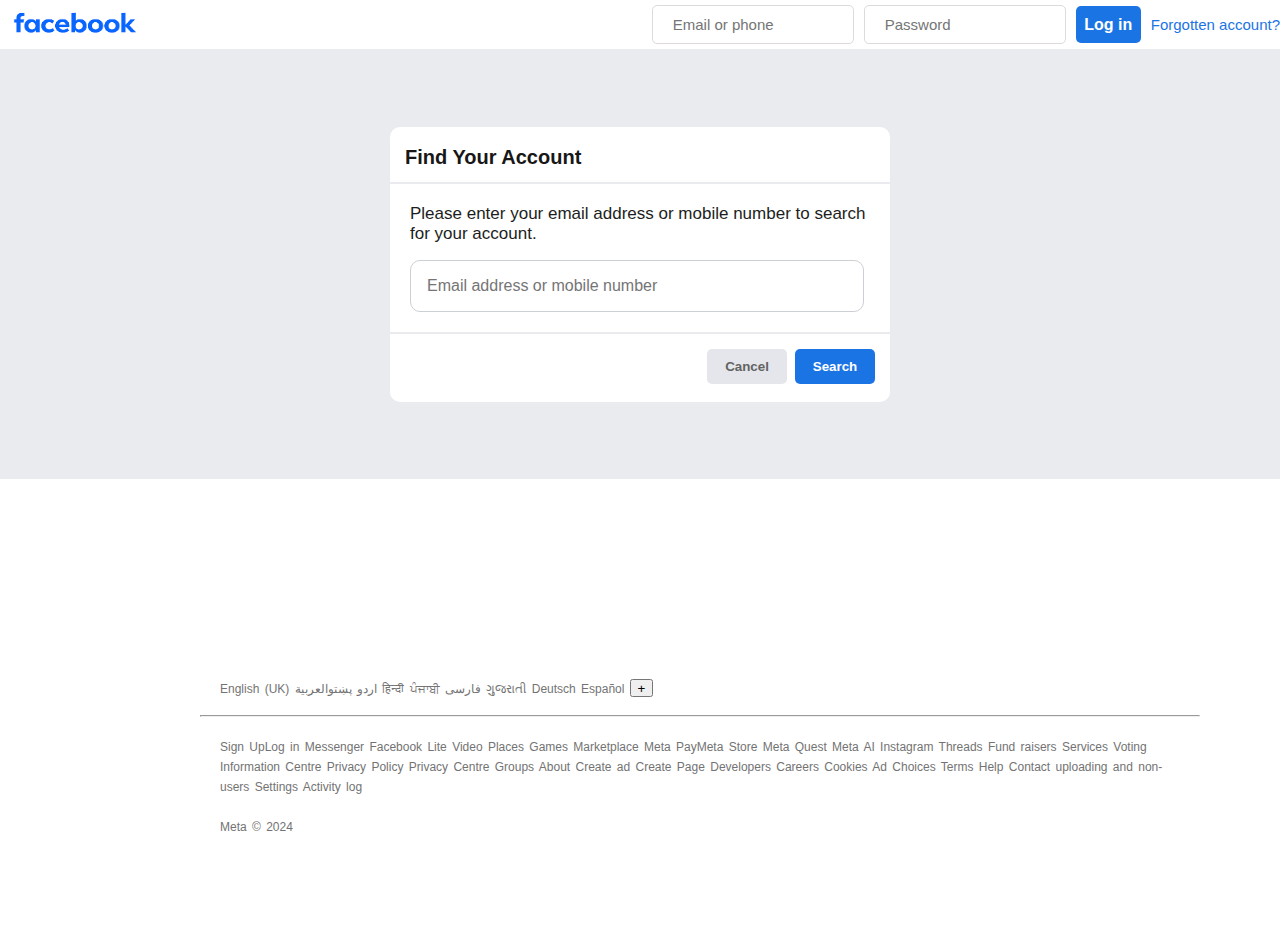
<file: faceboob-forgotten page/index.html>
<!DOCTYPE html>
<html lang="en">
<head>
    <meta charset="UTF-8">
    <meta name="viewport" content="width=device-width, initial-scale=1.0">
    <title>Forgotten Password | Can't Log in | Facebook</title>
    <link rel="stylesheet" href="style.css">
    <link rel="icon" href="facebook logo_icon.png">
</head>
<body>
    <header>
        <div class="facebook-f-div">
              <img src="facebook-img.png" alt="facebook-img" class="facebook-img1">
        </div>
        <div class="facebook-s-div">
          
            <input type="text" placeholder="Email or phone" class="email">
            <input type="password" placeholder="Password" required class="password">
            <button class="btn-login">Log in</button>
            <a href="" class="Forgotten-acc">Forgotten account?</a>
          
        </div>
    </header>
    <section class="container">
        <div class="con-cent-div">

            <h2 >Find Your Account</h2>
          
              <hr class="con-hr1">
              <p>Please enter your email address or mobile number to search for your account.</p>
             <input type="text" required placeholder="Email address or mobile number" class="container-email">

              <hr class="con-hr2">

           <div class="container-btns">
            <button class="btn-cncl">Cancel</button>
            <button class="btn-srch">Search</button>
           </div>
        </div>
    </section>
    <footer>
        <div class="footer-div">
         <p class="footer-p1">  
             English (UK)  اردو پښتوالعربية हिन्दी  ਪੰਜਾਬੀ  فارسی  ગુજરાતી  Deutsch  Español
            <button style="height: 18px; width: 23px;" >+</button  ></p>
                <hr class="footer-hr">
                <p class="footer-p2">Sign UpLog in Messenger Facebook Lite Video Places Games Marketplace Meta PayMeta Store Meta Quest Meta AI Instagram Threads Fund raisers Services Voting Information Centre Privacy Policy Privacy Centre Groups About Create ad Create Page Developers Careers Cookies Ad Choices Terms Help Contact uploading and non-users Settings Activity log
                   <br><br> Meta © 2024</p>


        </div>
    </footer>
</body>
</html>
</file>
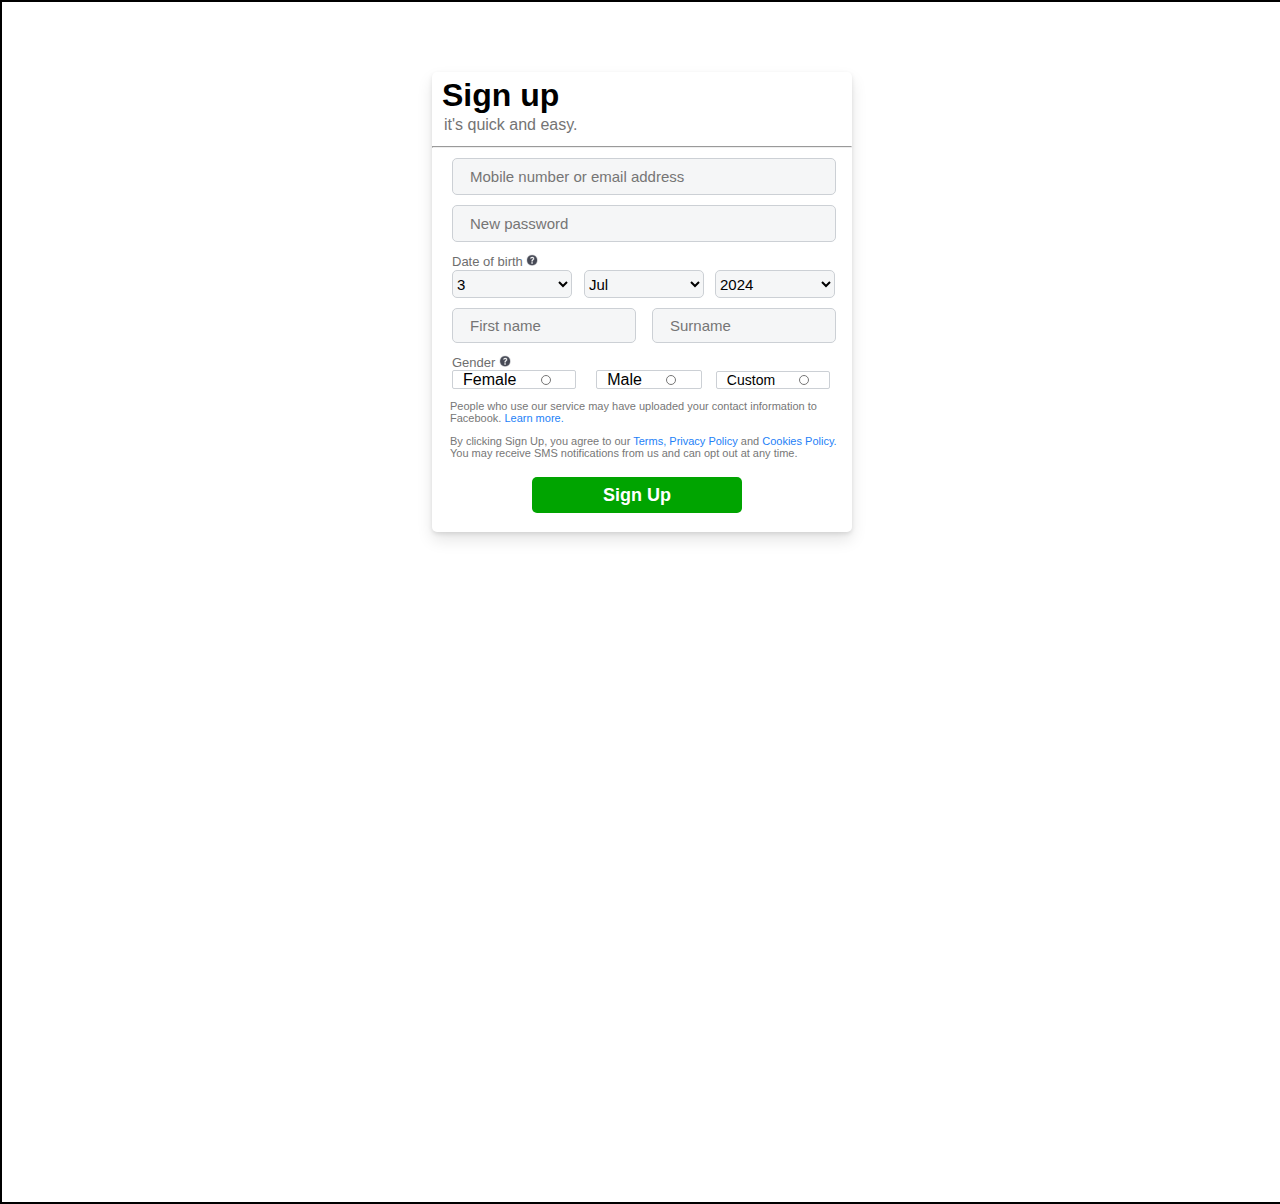
<file: facebook-newaccount/index.html>
<!DOCTYPE html>
<html lang="en">

<head>
    <meta charset="UTF-8">
    <meta name="viewport" content="width=device-width, initial-scale=1.0">
    <title>Facebook-log in or sign up</title>
    <link rel="stylesheet" href="style.css">
    <link rel="icon" href="facebook logo_icon.png">
</head>

<body>
<div class="page"> 

    <div class="center-div">
         <div class="header">
            <div class="header-1"> 
             <h1 class="h-h1">Sign up</h1>
             <p class="h-p">it's quick and easy.</p>
           </div> 
        
        
            <!-- <div class="header-2">
               <a href=""><img src="_cross_icon.png" alt="cross.img" class="main-img"></a>
            </div> -->
        </div>   
    

    <hr class="hr-head">

    <input type="text" required placeholder="Mobile number or email address" class="input-email">
    <input type="password" required placeholder="New password" class="input-pswrd">
    <label for="Date of birth?" class="dbt">Date of birth  <img src="question mark.webp" alt=""  class="img-que"></label><br>
        <select name="birth-day" id="birth-day" class="birthday">
            <option value="1">1</option>
            <option value="2">2</option>
            <option value="3" selected="1">3</option>
            <option value="4">4</option>
            <option value="5">5</option>
            <option value="6">6</option>
            <option value="7">7</option>
            <option value="8">8</option>
            <option value="9">9</option>
            <option value="10">10</option>
            <option value="11">11</option>
            <option value="12">12</option>
            <option value="13">13</option>
            <option value="14">14</option>
            <option value="15">15</option>
            <option value="16">16</option>
            <option value="17">17</option>
            <option value="18">18</option>
            <option value="19">19</option>
            <option value="20">20</option>
            <option value="21">21</option>
            <option value="22">22</option>
            <option value="23">23</option>
            <option value="24">24</option>
            <option value="25">25</option>
            <option value="26">26</option>
            <option value="27">27</option>
            <option value="28">28</option>
            <option value="29">29</option>
            <option value="30">30</option>
            <option value="">31</option>
        </select>
        <select name="month" id="month" class="month">
            <option value="1">Jan</option>
            <option value="2">Feb</option>
            <option value="3">Mar</option>
            <option value="4">Apr</option>
            <option value="5">May</option>
            <option value="6">Jun</option>
            <option value="7" selected="1">Jul</option>
            <option value="8">Aug</option>
            <option value="9">Sep</option>
            <option value="10">Oct</option>
            <option value="11">Nov</option>
            <option value="12">Dec</option>

        </select>
        <select name="year" id="year" class="year">
            <option value="2024" selected="1">2024</option>
            <option value="2023">2023</option>
            <option value="2022">2022</option>
            <option value="2021">2021</option>
            <option value="2020">2020</option>
            <option value="2019">2019</option>
            <option value="2018">2018</option>
            <option value="2017">2017</option>
            <option value="2016">2016</option>
            <option value="2015">2015</option>
            <option value="2014">2014</option>
            <option value="2013">2013</option>
            <option value="2012">2012</option>
            <option value="2011">2011</option>
            <option value="2010">2010</option>
            <option value="2009">2009</option>
            <option value="2008">2008</option>
            <option value="2007">2007</option>
            <option value="2006">2006</option>
            <option value="2005">2005</option>
            <option value="2004">2004</option>
            <option value="2003">2003</option>
            <option value="2002">2002</option>
            <option value="2001">2001</option>
            <option value="2000">2000</option>
            <option value="1999">1999</option>
            <option value="1998">1998</option>
        </select>
        
     
    <input type="text" required placeholder="First name" class="First-name">
    <input type="text" required placeholder="Surname" class="Surname">
    <label for="Gender" class="gender-box"> Gender <img src="question mark.webp" alt="question" class="gender-img"> </label><br>
   <span class="female-1">
    <label class="female" for="female">Female</label>
    <input type="radio"  name="female" value="1" id="female">
  </span> 
        
    <span class="male-1">
        <label class="male" for="Gender">Male</label>
        <input type="radio" id="male" name="male" value="male">
   </span>
    <span class="Custom-1">
        <label class="Custom" for="Gender">Custom</label>
        <input type="radio" id="Custom" name="Custom" value="Custom">
    </span>

    <p class="p23">
        People who use our service may have uploaded your contact information to Facebook. <a href="" class="Learn"> Learn more.</a>
    </p>
    <p class="p24">By clicking Sign Up, you agree to our <a href="" class="term">Terms,</a> <a href="" class="privacy">Privacy Policy </a>  and <a href="" class="cookies"> Cookies Policy.</a>
        You may receive SMS notifications from us and can opt out at any time.</p>
    <button class="signup">Sign Up</button>
   </div>
</div>
</body>

</html>
</file>
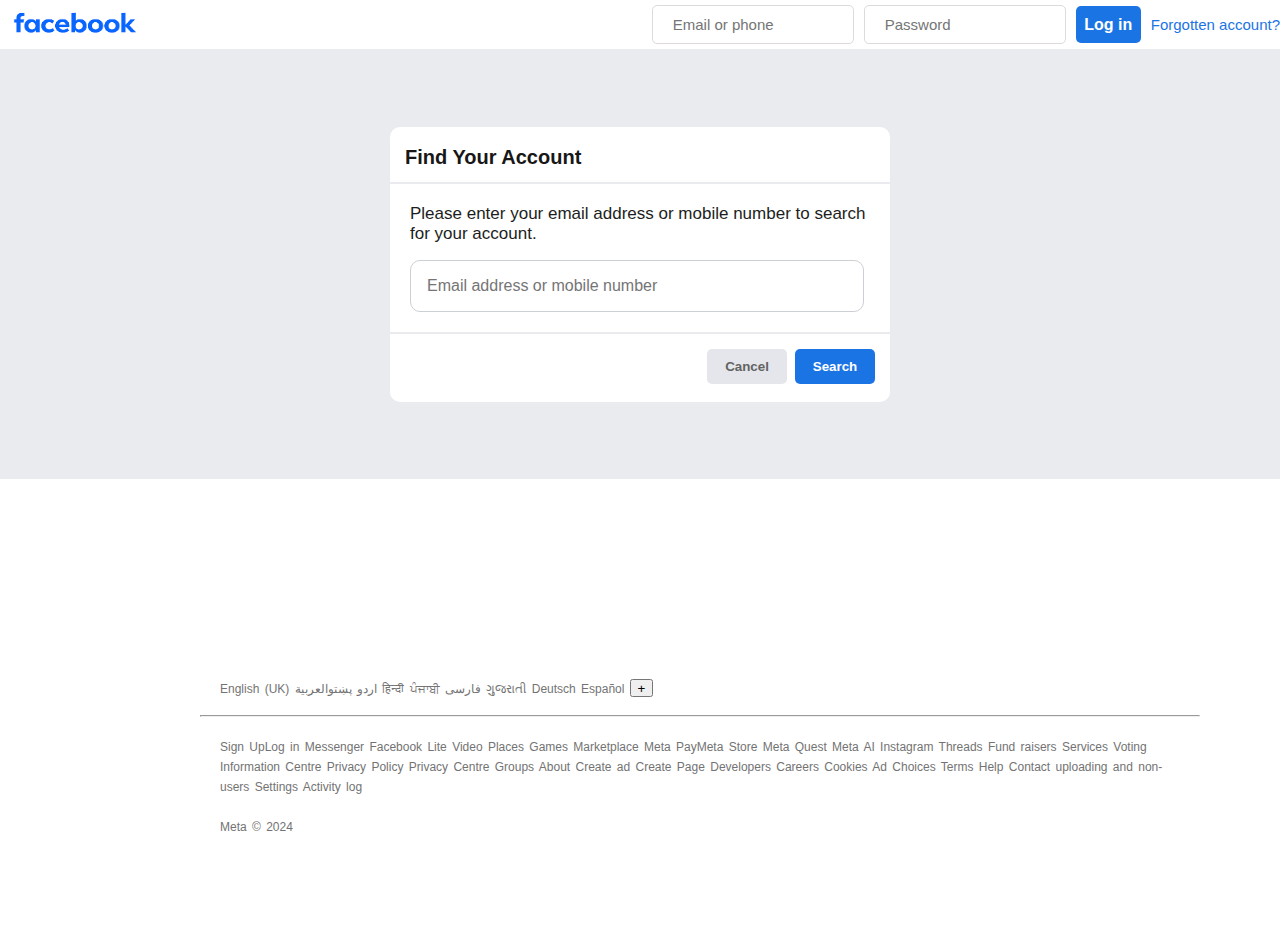
<file: faceboob-forgotten page/forgot.html>
<!DOCTYPE html>
<html lang="en">
<head>
    <meta charset="UTF-8">
    <meta name="viewport" content="width=device-width, initial-scale=1.0">
    <title>Forgotten Password | Can't Log in | Facebook</title>
    <link rel="stylesheet" href="forgot.css">
    <link rel="icon" href="facebook logo_icon.png">
</head>
<body>
    <header>
        <div class="facebook-f-div">
              <img src="facebook-img.png" alt="facebook-img" class="facebook-img1">
        </div>
        <div class="facebook-s-div">
          
            <input type="text" placeholder="Email or phone" class="email">
            <input type="password" placeholder="Password" required class="password">
            <button class="btn-login">Log in</button>
            <a href="" class="Forgotten-acc">Forgotten account?</a>
          
        </div>
    </header>
    <section class="container">
        <div class="con-cent-div">

            <h2 >Find Your Account</h2>
          
              <hr class="con-hr1">
              <p>Please enter your email address or mobile number to search for your account.</p>
             <input type="text" required placeholder="Email address or mobile number" class="container-email">

              <hr class="con-hr2">

           <div class="container-btns">
            <button class="btn-cncl">Cancel</button>
            <button class="btn-srch">Search</button>
           </div>
        </div>
    </section>
    <footer>
        <div class="footer-div">
         <p class="footer-p1">  
             English (UK)  اردو پښتوالعربية हिन्दी  ਪੰਜਾਬੀ  فارسی  ગુજરાતી  Deutsch  Español
            <button style="height: 18px; width: 23px;" >+</button  ></p>
                <hr class="footer-hr">
                <p class="footer-p2">Sign UpLog in Messenger Facebook Lite Video Places Games Marketplace Meta PayMeta Store Meta Quest Meta AI Instagram Threads Fund raisers Services Voting Information Centre Privacy Policy Privacy Centre Groups About Create ad Create Page Developers Careers Cookies Ad Choices Terms Help Contact uploading and non-users Settings Activity log
                   <br><br> Meta © 2024</p>


        </div>
    </footer>
</body>
</html>
</file>
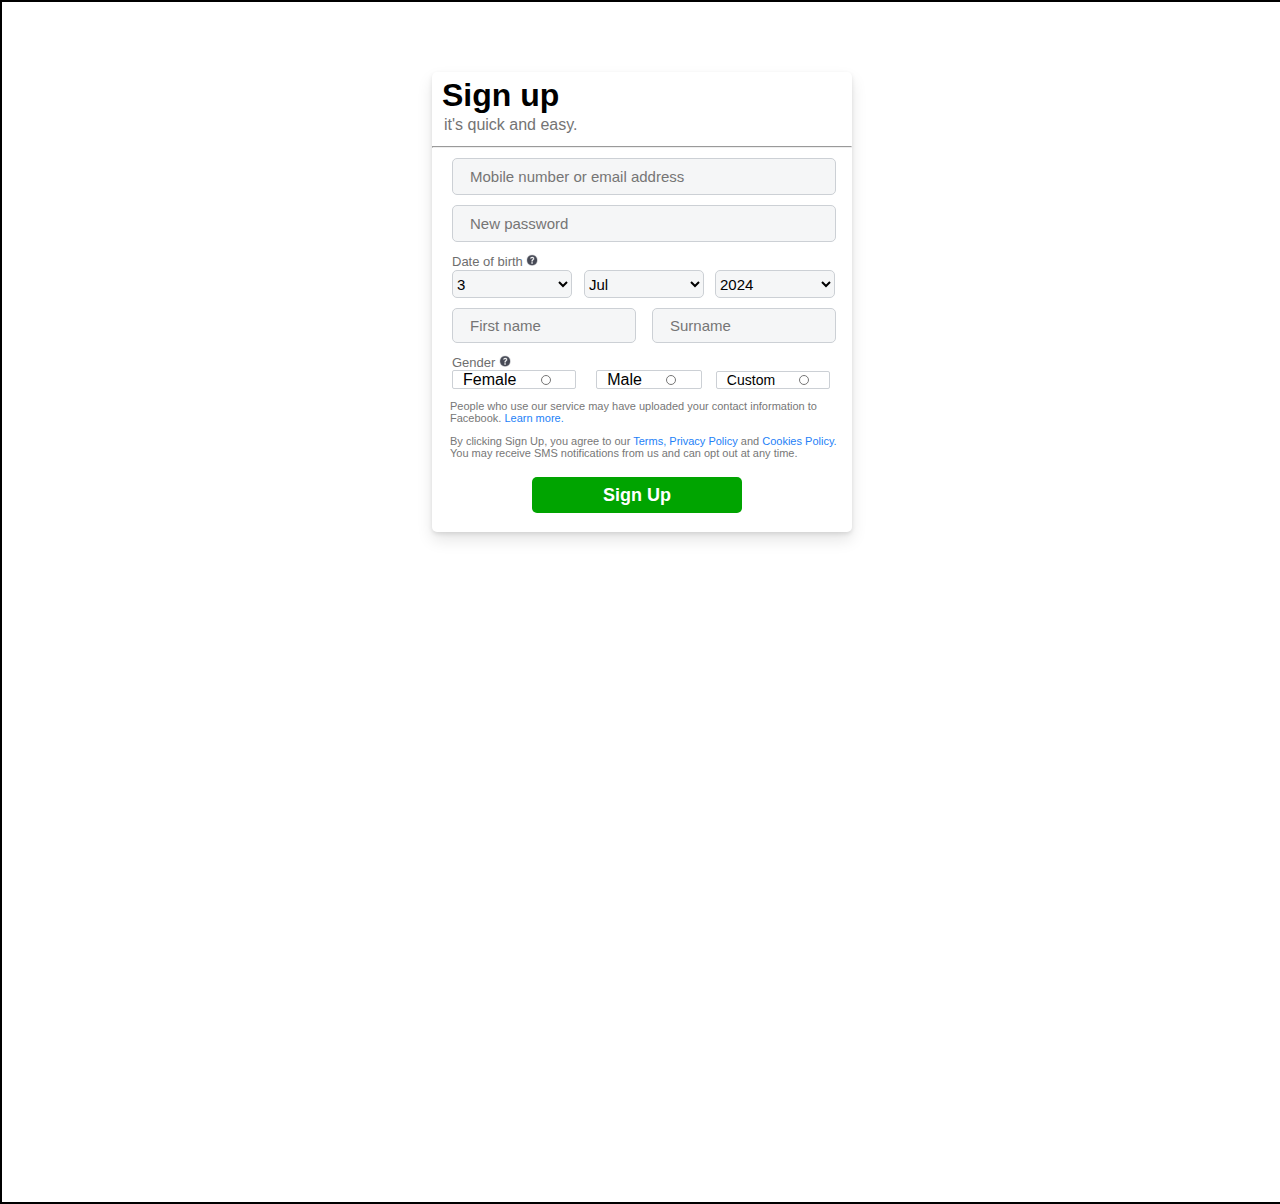
<file: facebook-newaccount/newacc.html>
<!DOCTYPE html>
<html lang="en">

<head>
    <meta charset="UTF-8">
    <meta name="viewport" content="width=device-width, initial-scale=1.0">
    <title>Facebook-log in or sign up</title>
    <link rel="stylesheet" href="newacc.css">
    <link rel="icon" href="facebook logo_icon.png">
</head>

<body>
<div class="page"> 

    <div class="center-div">
         <div class="header">
            <div class="header-1"> 
             <h1 class="h-h1">Sign up</h1>
             <p class="h-p">it's quick and easy.</p>
           </div> 
        
        
            <!-- <div class="header-2">
               <a href=""><img src="_cross_icon.png" alt="cross.img" class="main-img"></a>
            </div> -->
        </div>   
    

    <hr class="hr-head">

    <input type="text" required placeholder="Mobile number or email address" class="input-email">
    <input type="password" required placeholder="New password" class="input-pswrd">
    <label for="Date of birth?" class="dbt">Date of birth  <img src="question mark.webp" alt=""  class="img-que"></label><br>
        <select name="birth-day" id="birth-day" class="birthday">
            <option value="1">1</option>
            <option value="2">2</option>
            <option value="3" selected="1">3</option>
            <option value="4">4</option>
            <option value="5">5</option>
            <option value="6">6</option>
            <option value="7">7</option>
            <option value="8">8</option>
            <option value="9">9</option>
            <option value="10">10</option>
            <option value="11">11</option>
            <option value="12">12</option>
            <option value="13">13</option>
            <option value="14">14</option>
            <option value="15">15</option>
            <option value="16">16</option>
            <option value="17">17</option>
            <option value="18">18</option>
            <option value="19">19</option>
            <option value="20">20</option>
            <option value="21">21</option>
            <option value="22">22</option>
            <option value="23">23</option>
            <option value="24">24</option>
            <option value="25">25</option>
            <option value="26">26</option>
            <option value="27">27</option>
            <option value="28">28</option>
            <option value="29">29</option>
            <option value="30">30</option>
            <option value="">31</option>
        </select>
        <select name="month" id="month" class="month">
            <option value="1">Jan</option>
            <option value="2">Feb</option>
            <option value="3">Mar</option>
            <option value="4">Apr</option>
            <option value="5">May</option>
            <option value="6">Jun</option>
            <option value="7" selected="1">Jul</option>
            <option value="8">Aug</option>
            <option value="9">Sep</option>
            <option value="10">Oct</option>
            <option value="11">Nov</option>
            <option value="12">Dec</option>

        </select>
        <select name="year" id="year" class="year">
            <option value="2024" selected="1">2024</option>
            <option value="2023">2023</option>
            <option value="2022">2022</option>
            <option value="2021">2021</option>
            <option value="2020">2020</option>
            <option value="2019">2019</option>
            <option value="2018">2018</option>
            <option value="2017">2017</option>
            <option value="2016">2016</option>
            <option value="2015">2015</option>
            <option value="2014">2014</option>
            <option value="2013">2013</option>
            <option value="2012">2012</option>
            <option value="2011">2011</option>
            <option value="2010">2010</option>
            <option value="2009">2009</option>
            <option value="2008">2008</option>
            <option value="2007">2007</option>
            <option value="2006">2006</option>
            <option value="2005">2005</option>
            <option value="2004">2004</option>
            <option value="2003">2003</option>
            <option value="2002">2002</option>
            <option value="2001">2001</option>
            <option value="2000">2000</option>
            <option value="1999">1999</option>
            <option value="1998">1998</option>
        </select>
        
     
    <input type="text" required placeholder="First name" class="First-name">
    <input type="text" required placeholder="Surname" class="Surname">
    <label for="Gender" class="gender-box"> Gender <img src="question mark.webp" alt="question" class="gender-img"> </label><br>
   <span class="female-1">
    <label class="female" for="female">Female</label>
    <input type="radio"  name="female" value="1" id="female">
  </span> 
        
    <span class="male-1">
        <label class="male" for="Gender">Male</label>
        <input type="radio" id="male" name="male" value="male">
   </span>
    <span class="Custom-1">
        <label class="Custom" for="Gender">Custom</label>
        <input type="radio" id="Custom" name="Custom" value="Custom">
    </span>

    <p class="p23">
        People who use our service may have uploaded your contact information to Facebook. <a href="" class="Learn"> Learn more.</a>
    </p>
    <p class="p24">By clicking Sign Up, you agree to our <a href="" class="term">Terms,</a> <a href="" class="privacy">Privacy Policy </a>  and <a href="" class="cookies"> Cookies Policy.</a>
        You may receive SMS notifications from us and can opt out at any time.</p>
    <button class="signup">Sign Up</button>
   </div>
</div>
</body>

</html>
</file>
<file: faceboob-forgotten page/style.css>
* {
    margin: 0;
    padding: 0;
}

header {
    display: flex;

    align-items: center;



}

.facebook-div {
    align-items: center;


    width: 250px;
    height: 44px;

}

.facebook-img1 {

    height: 45px;
    width: 150px;

}

.facebook-s-div {

    height: 44px;
    width: 725px;
    display: flex;
    justify-content: right;
    align-items: center;
    margin-left: 440px;
    gap: 10px;


}

.email {
    height: 37px;
    width: 180px;
    border: 1.2px solid rgb(223, 218, 218);
    border-radius: 5px;
    padding-left: 20px;
    font-size: 15px;
}

.password {
    border: 1.2px solid rgb(223, 218, 218);
    height: 37px;
    width: 180px;
    border-radius: 5px;
    padding-left: 20px;
    font-size: 15px;

}

.btn-login {
    font-family: Helvetica, Arial, sans-serif;
    height: 37px;
    width: 65px;
    font-size: 16px;
    font-weight: 600;
    color: white;
    background-color: rgb(27, 116, 228);
    border: none;
    border-radius: 5px;
}

.Forgotten-acc {
    font-family: Helvetica, Arial, sans-serif;
    text-align: center;
    text-decoration: none;
    color: rgb(27, 116, 228);
    font-weight: 500;
    font-size: 15px;

}

.container {
    height: 430px;
    width: 100%;
    background-color: rgb(233, 235, 238);
    display: flex;
    justify-content: center;
    align-items: center;

}

.con-cent-div {
    border: none;
    border-radius: 10px;
    height: 275px;
    width: 500px;
    background-color: rgb(255, 255, 255);


}

h2 {
    font-size: 20px;
    margin-top: 5px;
    line-height: 50px;
    font-family: Helvetica, Arial, sans-serif;
    margin-left: 15px;
    color: rgb(24, 23, 23);
}

p {
    color: rgb(28, 30, 33);
    font-family: SFProText-Regular, Helvetica, Arial, sans-serif;
    font-size: 17px;
    line-height: 20px;
    margin: 20px 20px 16px 20px;
    text-align: left;


}

.container-email {
    font-size: 16px;
    font-weight: 500;
    height: 18px;
    width: 420px;
    padding: 16px 16px 16px 16px;
    margin: 0px 20px 20px 20px;
    border-radius: 10px;
    border: 1px solid rgb(204, 208, 213);
    color: rgb(204, 208, 213);
}

.container-btns {
    display: flex;
    justify-content: end;
    margin: 15px 15px 15px 0px;

    gap: 8px;
}

.btn-cncl {
    box-sizing: content-box;
    background-color: rgb(228, 230, 235);
    height: 35px;
    width: 80px;
    border-radius: 5px;
    font-weight: 800;
    border: none;
    color: rgb(99, 99, 99);

}

.btn-srch {
    box-sizing: content-box;
    background-color: rgb(27, 116, 228);
    height: 35px;
    width: 80px;
    border-radius: 5px;
    font-weight: 800;
    border: none;
    color: white;
}

.con-hr1 {
    border: 0.5px solid rgb(233, 235, 238);

}

.con-hr2 {

    /* border: 0.0.0.0.1px solid rgb(233, 235, 238); */
     border: 0.5px solid rgb(233, 235, 238);

}

.footer-div {

    height: 200px;
    width: 1000px;
    margin-left: 200px;
    margin-top: 200px;
    margin-bottom: 50px;

}

.footer-p1 {
    color: rgb(115, 115, 115);
    font-family: Helvetica, Arial, sans-serif;
    font-size: 12px;
    word-spacing: 2px;
}

.footer-hr {
    border: 0.0.0.1px solid rgb(115, 115, 115);
}

.footer-p2 {
    color: rgb(115, 115, 115);
    font-family: Helvetica, Arial, sans-serif;
    font-size: 12px;
    word-spacing: 2px;
}
</file>
<file: facebook-newaccount/style.css>
*{
    margin: 0;
    padding: 0;
}
.page{
    height: 1200px;
    width: 100%;
    border: 2px solid black;
    display: flex;
    justify-content: center;
    /* background-image:url(bacck...png); */
    
    
}
.center-div{
    margin-top: 70px;
    height: 460px;
    width: 420px;
    border: none;
    justify-content: center;
    border-radius: 5px;
    box-shadow: rgba(0, 0, 0, 0.1) 0px 2px 4px 0px, rgba(0, 0, 0, 0.1) 0px 8px 16px 0px;

}
.hr-head{
    border: 0.0.0.1px solid rgb(182, 181, 181) ;
}
.header{
    
    align-items: center;
    /* gap: 250px; */
    padding-left: 10px;
    padding-top: 5px;
    padding-bottom: 5px;
    /* border: 2px solid green; */
    /* display: flex; */
    /* justify-content: center; */
} 
.header-1{
    /* border: 2px solid red; */
    width: 200px;
    
}
/* .header-2{
    border: 2px solid blue;
    height: 20px;
    width: 20px;
    margin-left: 350px;
    
     display: inline; 
    
    
}*/
.h-h1{
    /* border: 2px solid red; */
    height: 34px;
    width: 200px ;
    font-family: SFProText-Regular, Helvetica, Arial, sans-serif    ;
    

}
.h-p{
    /* border: 2px solid red; */
    height: 25px;
    width: 200px;
    color: rgb(116, 116, 116);
    font-family: SFProText-Regular, Helvetica, Arial, sans-serif    ;
    margin-top: 5px;
    margin-left: 2px;
    
}
.sign-up-div{

}
.main-img{
   height: 20px;
   width: 20px;
   /* margin-bottom: 50px; */
   display: flex;
   justify-items: center;
}
.input-email{
    height: 35px;
    width: 365px;
    padding-left: 17px;
    margin-left: 20px;
    border-radius: 5px;
    background-color: rgb(245, 246, 247);
    border: 1px solid rgb(204, 208, 213);
    font-family: SFProDisplay-Regular, Helvetica, Arial, sans-serif;
    font-size: 15px;
    font-weight: 500;
    line-height: 16px;
    margin-top: 10px;
    color: rgb(245, 246, 247);
    /* margin: 0 0 0 0; */
}
.input-pswrd{
    height: 35px;
    width: 365px;
    padding-left: 17px;
    margin-left: 20px;
    border-radius: 5px;
    background-color: rgb(245, 246, 247);
    border: 1px solid rgb(204, 208, 213);
    font-family: SFProDisplay-Regular, Helvetica, Arial, sans-serif;
    font-size: 15px;
    font-weight: 500;
    line-height: 16px;
    margin-top: 10px;
    margin-bottom: 10px;
    color: rgb(245, 246, 247);
}
.dbt{
    
    border:none;
    margin-left: 20px;
    color: rgb(110, 110, 110);
    font-size: 13px;
    font-weight: 400;
    height: 12px;
    line-height: 12px;
    width: 12px;
    font-family: SFProText-Medium, Helvetica, Arial, sans-serif;
}
.img-que{
    height: 12px;
    width:12px ;


    /* display: flex; */
    /* align-items: center; */
    /* justify-content: center; */
}
.birthday{
    background-color: rgb(245, 246, 247);
    border: 1px solid rgb(204, 208, 213);
    margin-left: 20px;
    height: 28px;
    width:120px ;
    border-radius: 5px;
    font-size: 15px;
}
.month{
    font-size: 15px;
    margin-left: 8px;
    height: 28px;
    width:120px ;
    border-radius: 5px;
    background-color: rgb(245, 246, 247);
    border: 1px solid rgb(204, 208, 213);

}
.year{
    font-size: 15px;
    margin-left: 7px;
    height: 28px;
    width:120px ;
    border-radius: 5px;
    background-color: rgb(245, 246, 247);
    border: 1px solid rgb(204, 208, 213);

}
.First-name{
    height: 33px;
    width: 165px;
    padding-left: 17px;
    margin-left: 20px;
    border-radius: 5px;
    background-color: rgb(245, 246, 247);
    border: 1px solid rgb(204, 208, 213);
    font-family: SFProDisplay-Regular, Helvetica, Arial, sans-serif;
    font-size: 15px;
    font-weight: 500;
    line-height: 16px;
    margin-top: 10px;
    margin-bottom: 10px;
    color: rgb(245, 246, 247);
}
.Surname{
    height: 33px;
    width: 165px;
    padding-left: 17px;
    margin-left: 12px;
    border-radius: 5px;
    background-color: rgb(245, 246, 247);
    border: 1px solid rgb(204, 208, 213);
    font-family: SFProDisplay-Regular, Helvetica, Arial, sans-serif;
    font-size: 15px;
    font-weight: 500;
    line-height: 16px;
    margin-top: 10px;
    margin-bottom: 10px;
    color: rgb(245, 246, 247);
}
.gender-img{
    height: 12px;
    width:12px ;
}
.gender-box{
    font-family: SFProDisplay-Regular, Helvetica, Arial, sans-serif;
    
    border: none;
    margin-left: 20px;
    color: rgb(110, 110, 110);
    font-size: 13px;
    font-weight: 400;
    height: 10px;
    line-height: 12px;
    width: 12px;
    
  
}
.female-1{
    background-color: white;
    font-family: SFProText-Medium, Helvetica, Arial, sans-serif
    ;
    font-size: 16px;
    font-weight: 400;
    height: 35px;
    /* margin: 8px 6px 6px 6px; */
    /* padding: 0px 0px 0px 0px; */
    
    width: 60px;
    border: 1px solid rgb(204, 208, 213);
    margin-left: 20px;
    padding-left: 10px;
    border-radius: 2px;
    
   
}
#female{
    width: 50px;
    height: 10px;
    line-height: 16px;
    align-items: center;
    

}
/* .female-11{
    width: 50px;
    height: 20px;
    line-height: 16px;
    align-items: center;
} */
.male-1{
    background-color: white;
    font-family: SFProText-Medium, Helvetica, Arial, sans-serif
    ;
    font-size: 16px;
    font-weight: 400;
    height: 35px;
    /* margin: 8px 6px 6px 6px; */
    /* padding: 0px 0px 0px 0px; */
    text-align: left;
    width: 60px;
    box-sizing: border-box;
    border: 1px solid rgb(204, 208, 213);
    margin-left: 20px;
    padding-left: 10px;
    border-radius: 2px;
    

}
#male{
    width: 50px;
    height: 10px;
    line-height: 16px;
    align-items: center;
    font-family: SFProText-Medium, Helvetica, Arial, sans-serif
    ;
    
}
.Custom-1{
    background-color: white;
    font-family: family Helvetica, Arial, sans-serif;
    font-size: 14px;
    font-weight: 400;
    height: 35px;
    /* margin: 8px 6px 6px 6px; */
    /* padding: 0px 0px 0px 0px; */
    text-align: left;
    width: 60px;
    box-sizing: border-box;
    border: 1px solid rgb(204, 208, 213);
    margin-left: 20px;
    padding-left: 10px;
    border-radius: 2px;
    margin:14px;
}
#Custom{
    font-family: SFProText-Medium, Helvetica, Arial, sans-serif
    ;
    width: 50px;
    height: 10px;
    line-height: 16px;
    align-items: center;
}
.p23{
    margin-top: 11px;
    margin-left: 18px;
    font-size: 11px;
    font-family: family Helvetica, Arial, sans-serif    ;
    color: rgb(119, 119, 119)    ;
}
.p24{
    margin-top: 11px;
    margin-left: 18px;
    font-size: 11px;
    font-family: family Helvetica, Arial, sans-serif    ;
    color: rgb(119, 119, 119)    ;

}
.Learn{
    color: rgb(36, 127, 247);
    text-decoration: none;
}
.term{
    color: rgb(36, 127, 247);
    text-decoration: none;
}
.privacy{
    color: rgb(36, 127, 247);
    text-decoration: none;
}
.cookies{
    color: rgb(36, 127, 247);
    text-decoration: none;
}
.signup{
    height: 36px;
    width: 210px;
    margin-left: 100px;
    margin-top: 18px;
    background-color: rgb(0, 164, 0)    ;
    border: 1px solid rgb(255, 255, 255);
    color: white;
    font-family: SFProDisplay-Bold, Helvetica, Arial, sans-serif;
    font-size: 18px;
    font-weight: 700;
    text-align: center;
    border: none;
    border-radius: 5px;

}
</file>
<file: faceboob-forgotten page/forgot.css>
* {
    margin: 0;
    padding: 0;
}

header {
    display: flex;

    align-items: center;



}

.facebook-div {
    align-items: center;


    width: 250px;
    height: 44px;

}

.facebook-img1 {

    height: 45px;
    width: 150px;

}

.facebook-s-div {

    height: 44px;
    width: 725px;
    display: flex;
    justify-content: right;
    align-items: center;
    margin-left: 440px;
    gap: 10px;


}

.email {
    height: 37px;
    width: 180px;
    border: 1.2px solid rgb(223, 218, 218);
    border-radius: 5px;
    padding-left: 20px;
    font-size: 15px;
}

.password {
    border: 1.2px solid rgb(223, 218, 218);
    height: 37px;
    width: 180px;
    border-radius: 5px;
    padding-left: 20px;
    font-size: 15px;

}

.btn-login {
    font-family: Helvetica, Arial, sans-serif;
    height: 37px;
    width: 65px;
    font-size: 16px;
    font-weight: 600;
    color: white;
    background-color: rgb(27, 116, 228);
    border: none;
    border-radius: 5px;
}

.Forgotten-acc {
    font-family: Helvetica, Arial, sans-serif;
    text-align: center;
    text-decoration: none;
    color: rgb(27, 116, 228);
    font-weight: 500;
    font-size: 15px;

}

.container {
    height: 430px;
    width: 100%;
    background-color: rgb(233, 235, 238);
    display: flex;
    justify-content: center;
    align-items: center;

}

.con-cent-div {
    border: none;
    border-radius: 10px;
    height: 275px;
    width: 500px;
    background-color: rgb(255, 255, 255);


}

h2 {
    font-size: 20px;
    margin-top: 5px;
    line-height: 50px;
    font-family: Helvetica, Arial, sans-serif;
    margin-left: 15px;
    color: rgb(24, 23, 23);
}

p {
    color: rgb(28, 30, 33);
    font-family: SFProText-Regular, Helvetica, Arial, sans-serif;
    font-size: 17px;
    line-height: 20px;
    margin: 20px 20px 16px 20px;
    text-align: left;


}

.container-email {
    font-size: 16px;
    font-weight: 500;
    height: 18px;
    width: 420px;
    padding: 16px 16px 16px 16px;
    margin: 0px 20px 20px 20px;
    border-radius: 10px;
    border: 1px solid rgb(204, 208, 213);
    color: rgb(204, 208, 213);
}

.container-btns {
    display: flex;
    justify-content: end;
    margin: 15px 15px 15px 0px;

    gap: 8px;
}

.btn-cncl {
    box-sizing: content-box;
    background-color: rgb(228, 230, 235);
    height: 35px;
    width: 80px;
    border-radius: 5px;
    font-weight: 800;
    border: none;
    color: rgb(99, 99, 99);

}

.btn-srch {
    box-sizing: content-box;
    background-color: rgb(27, 116, 228);
    height: 35px;
    width: 80px;
    border-radius: 5px;
    font-weight: 800;
    border: none;
    color: white;
}

.con-hr1 {
    border: 0.5px solid rgb(233, 235, 238);

}

.con-hr2 {

    /* border: 0.0.0.0.1px solid rgb(233, 235, 238); */
     border: 0.5px solid rgb(233, 235, 238);

}

.footer-div {

    height: 200px;
    width: 1000px;
    margin-left: 200px;
    margin-top: 200px;
    margin-bottom: 50px;

}

.footer-p1 {
    color: rgb(115, 115, 115);
    font-family: Helvetica, Arial, sans-serif;
    font-size: 12px;
    word-spacing: 2px;
}

.footer-hr {
    border: 0.0.0.1px solid rgb(115, 115, 115);
}

.footer-p2 {
    color: rgb(115, 115, 115);
    font-family: Helvetica, Arial, sans-serif;
    font-size: 12px;
    word-spacing: 2px;
}
</file>
<file: facebook-newaccount/newacc.css>
*{
    margin: 0;
    padding: 0;
}
.page{
    height: 1200px;
    width: 100%;
    border: 2px solid black;
    display: flex;
    justify-content: center;
    /* background-image:url(bacck...png); */
    
    
}
.center-div{
    margin-top: 70px;
    height: 460px;
    width: 420px;
    border: none;
    justify-content: center;
    border-radius: 5px;
    box-shadow: rgba(0, 0, 0, 0.1) 0px 2px 4px 0px, rgba(0, 0, 0, 0.1) 0px 8px 16px 0px;

}
.hr-head{
    border: 0.0.0.1px solid rgb(182, 181, 181) ;
}
.header{
    
    align-items: center;
    /* gap: 250px; */
    padding-left: 10px;
    padding-top: 5px;
    padding-bottom: 5px;
    /* border: 2px solid green; */
    /* display: flex; */
    /* justify-content: center; */
} 
.header-1{
    /* border: 2px solid red; */
    width: 200px;
    
}
/* .header-2{
    border: 2px solid blue;
    height: 20px;
    width: 20px;
    margin-left: 350px;
    
     display: inline; 
    
    
}*/
.h-h1{
    /* border: 2px solid red; */
    height: 34px;
    width: 200px ;
    font-family: SFProText-Regular, Helvetica, Arial, sans-serif    ;
    

}
.h-p{
    /* border: 2px solid red; */
    height: 25px;
    width: 200px;
    color: rgb(116, 116, 116);
    font-family: SFProText-Regular, Helvetica, Arial, sans-serif    ;
    margin-top: 5px;
    margin-left: 2px;
    
}
.sign-up-div{

}
.main-img{
   height: 20px;
   width: 20px;
   /* margin-bottom: 50px; */
   display: flex;
   justify-items: center;
}
.input-email{
    height: 35px;
    width: 365px;
    padding-left: 17px;
    margin-left: 20px;
    border-radius: 5px;
    background-color: rgb(245, 246, 247);
    border: 1px solid rgb(204, 208, 213);
    font-family: SFProDisplay-Regular, Helvetica, Arial, sans-serif;
    font-size: 15px;
    font-weight: 500;
    line-height: 16px;
    margin-top: 10px;
    color: rgb(245, 246, 247);
    /* margin: 0 0 0 0; */
}
.input-pswrd{
    height: 35px;
    width: 365px;
    padding-left: 17px;
    margin-left: 20px;
    border-radius: 5px;
    background-color: rgb(245, 246, 247);
    border: 1px solid rgb(204, 208, 213);
    font-family: SFProDisplay-Regular, Helvetica, Arial, sans-serif;
    font-size: 15px;
    font-weight: 500;
    line-height: 16px;
    margin-top: 10px;
    margin-bottom: 10px;
    color: rgb(245, 246, 247);
}
.dbt{
    
    border:none;
    margin-left: 20px;
    color: rgb(110, 110, 110);
    font-size: 13px;
    font-weight: 400;
    height: 12px;
    line-height: 12px;
    width: 12px;
    font-family: SFProText-Medium, Helvetica, Arial, sans-serif;
}
.img-que{
    height: 12px;
    width:12px ;


    /* display: flex; */
    /* align-items: center; */
    /* justify-content: center; */
}
.birthday{
    background-color: rgb(245, 246, 247);
    border: 1px solid rgb(204, 208, 213);
    margin-left: 20px;
    height: 28px;
    width:120px ;
    border-radius: 5px;
    font-size: 15px;
}
.month{
    font-size: 15px;
    margin-left: 8px;
    height: 28px;
    width:120px ;
    border-radius: 5px;
    background-color: rgb(245, 246, 247);
    border: 1px solid rgb(204, 208, 213);

}
.year{
    font-size: 15px;
    margin-left: 7px;
    height: 28px;
    width:120px ;
    border-radius: 5px;
    background-color: rgb(245, 246, 247);
    border: 1px solid rgb(204, 208, 213);

}
.First-name{
    height: 33px;
    width: 165px;
    padding-left: 17px;
    margin-left: 20px;
    border-radius: 5px;
    background-color: rgb(245, 246, 247);
    border: 1px solid rgb(204, 208, 213);
    font-family: SFProDisplay-Regular, Helvetica, Arial, sans-serif;
    font-size: 15px;
    font-weight: 500;
    line-height: 16px;
    margin-top: 10px;
    margin-bottom: 10px;
    color: rgb(245, 246, 247);
}
.Surname{
    height: 33px;
    width: 165px;
    padding-left: 17px;
    margin-left: 12px;
    border-radius: 5px;
    background-color: rgb(245, 246, 247);
    border: 1px solid rgb(204, 208, 213);
    font-family: SFProDisplay-Regular, Helvetica, Arial, sans-serif;
    font-size: 15px;
    font-weight: 500;
    line-height: 16px;
    margin-top: 10px;
    margin-bottom: 10px;
    color: rgb(245, 246, 247);
}
.gender-img{
    height: 12px;
    width:12px ;
}
.gender-box{
    font-family: SFProDisplay-Regular, Helvetica, Arial, sans-serif;
    
    border: none;
    margin-left: 20px;
    color: rgb(110, 110, 110);
    font-size: 13px;
    font-weight: 400;
    height: 10px;
    line-height: 12px;
    width: 12px;
    
  
}
.female-1{
    background-color: white;
    font-family: SFProText-Medium, Helvetica, Arial, sans-serif
    ;
    font-size: 16px;
    font-weight: 400;
    height: 35px;
    /* margin: 8px 6px 6px 6px; */
    /* padding: 0px 0px 0px 0px; */
    
    width: 60px;
    border: 1px solid rgb(204, 208, 213);
    margin-left: 20px;
    padding-left: 10px;
    border-radius: 2px;
    
   
}
#female{
    width: 50px;
    height: 10px;
    line-height: 16px;
    align-items: center;
    

}
/* .female-11{
    width: 50px;
    height: 20px;
    line-height: 16px;
    align-items: center;
} */
.male-1{
    background-color: white;
    font-family: SFProText-Medium, Helvetica, Arial, sans-serif
    ;
    font-size: 16px;
    font-weight: 400;
    height: 35px;
    /* margin: 8px 6px 6px 6px; */
    /* padding: 0px 0px 0px 0px; */
    text-align: left;
    width: 60px;
    box-sizing: border-box;
    border: 1px solid rgb(204, 208, 213);
    margin-left: 20px;
    padding-left: 10px;
    border-radius: 2px;
    

}
#male{
    width: 50px;
    height: 10px;
    line-height: 16px;
    align-items: center;
    font-family: SFProText-Medium, Helvetica, Arial, sans-serif
    ;
    
}
.Custom-1{
    background-color: white;
    font-family: family Helvetica, Arial, sans-serif;
    font-size: 14px;
    font-weight: 400;
    height: 35px;
    /* margin: 8px 6px 6px 6px; */
    /* padding: 0px 0px 0px 0px; */
    text-align: left;
    width: 60px;
    box-sizing: border-box;
    border: 1px solid rgb(204, 208, 213);
    margin-left: 20px;
    padding-left: 10px;
    border-radius: 2px;
    margin:14px;
}
#Custom{
    font-family: SFProText-Medium, Helvetica, Arial, sans-serif
    ;
    width: 50px;
    height: 10px;
    line-height: 16px;
    align-items: center;
}
.p23{
    margin-top: 11px;
    margin-left: 18px;
    font-size: 11px;
    font-family: family Helvetica, Arial, sans-serif    ;
    color: rgb(119, 119, 119)    ;
}
.p24{
    margin-top: 11px;
    margin-left: 18px;
    font-size: 11px;
    font-family: family Helvetica, Arial, sans-serif    ;
    color: rgb(119, 119, 119)    ;

}
.Learn{
    color: rgb(36, 127, 247);
    text-decoration: none;
}
.term{
    color: rgb(36, 127, 247);
    text-decoration: none;
}
.privacy{
    color: rgb(36, 127, 247);
    text-decoration: none;
}
.cookies{
    color: rgb(36, 127, 247);
    text-decoration: none;
}
.signup{
    height: 36px;
    width: 210px;
    margin-left: 100px;
    margin-top: 18px;
    background-color: rgb(0, 164, 0)    ;
    border: 1px solid rgb(255, 255, 255);
    color: white;
    font-family: SFProDisplay-Bold, Helvetica, Arial, sans-serif;
    font-size: 18px;
    font-weight: 700;
    text-align: center;
    border: none;
    border-radius: 5px;

}
</file>
